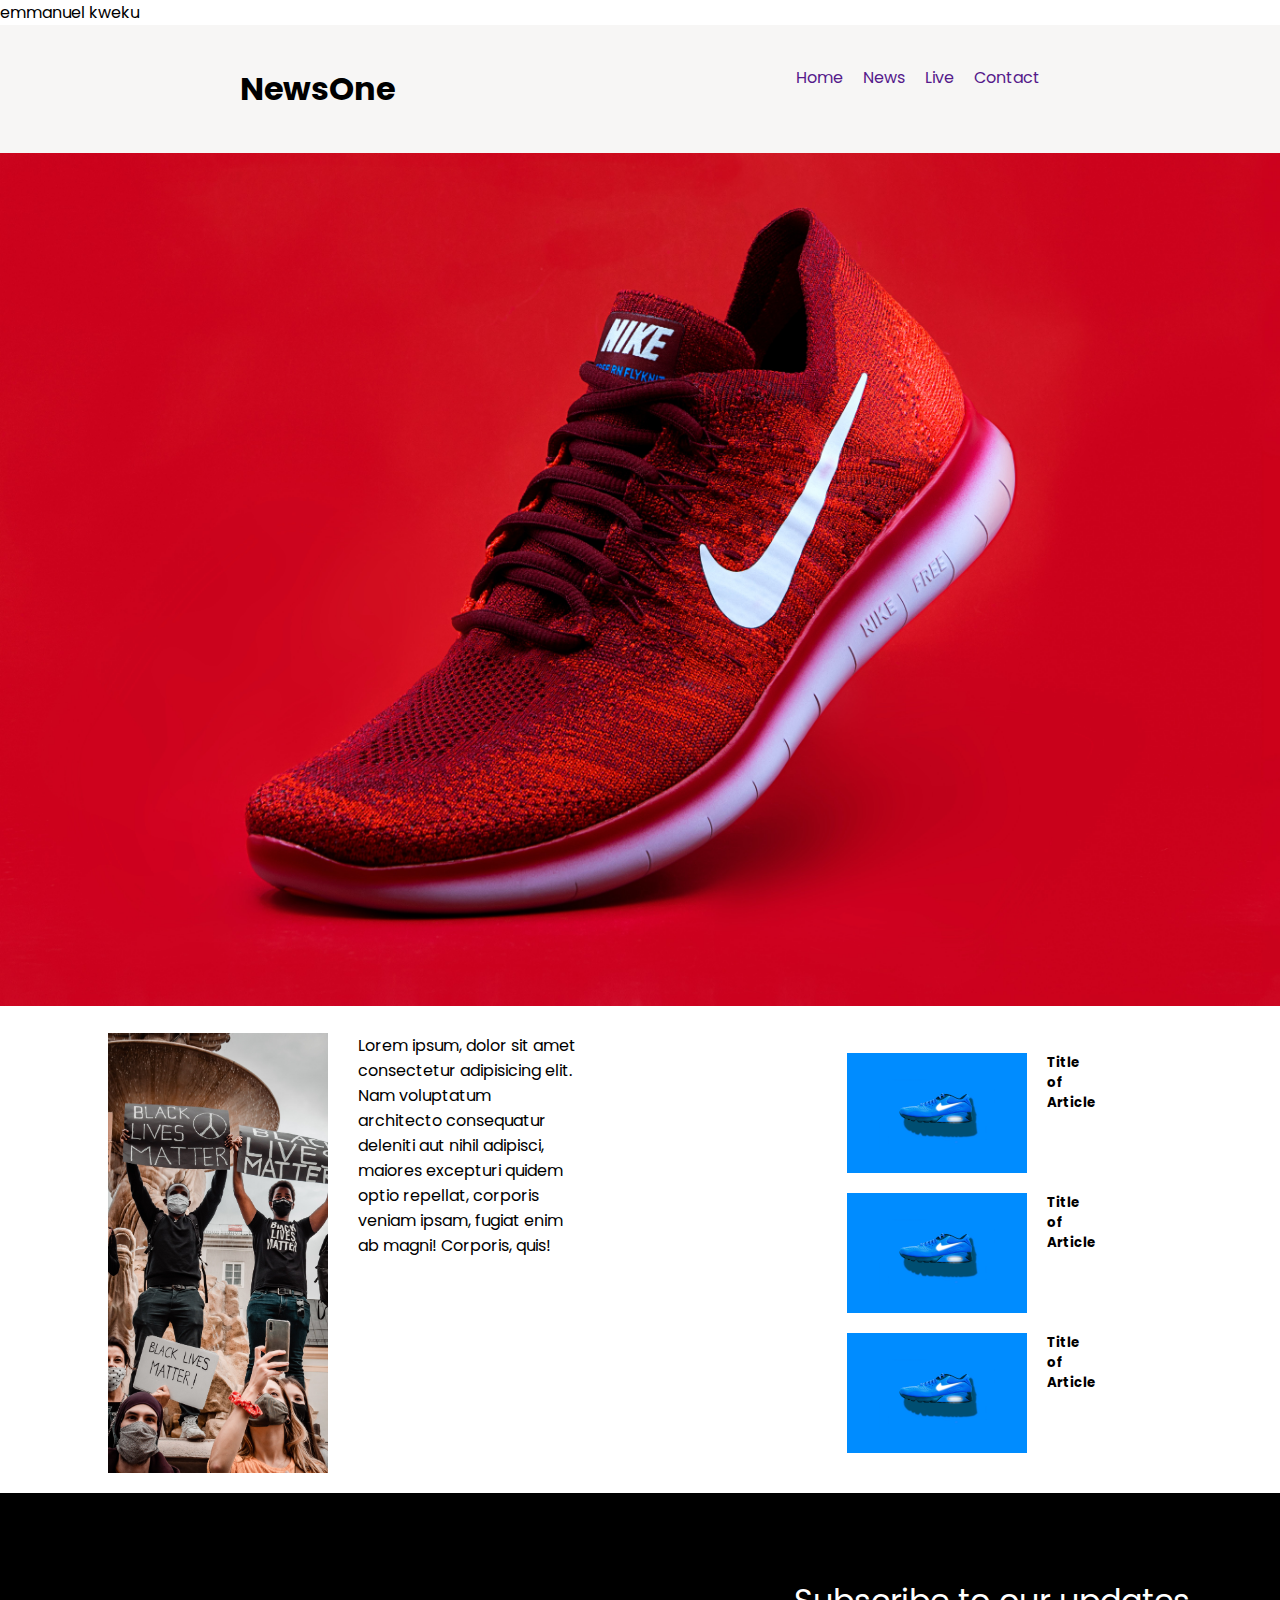
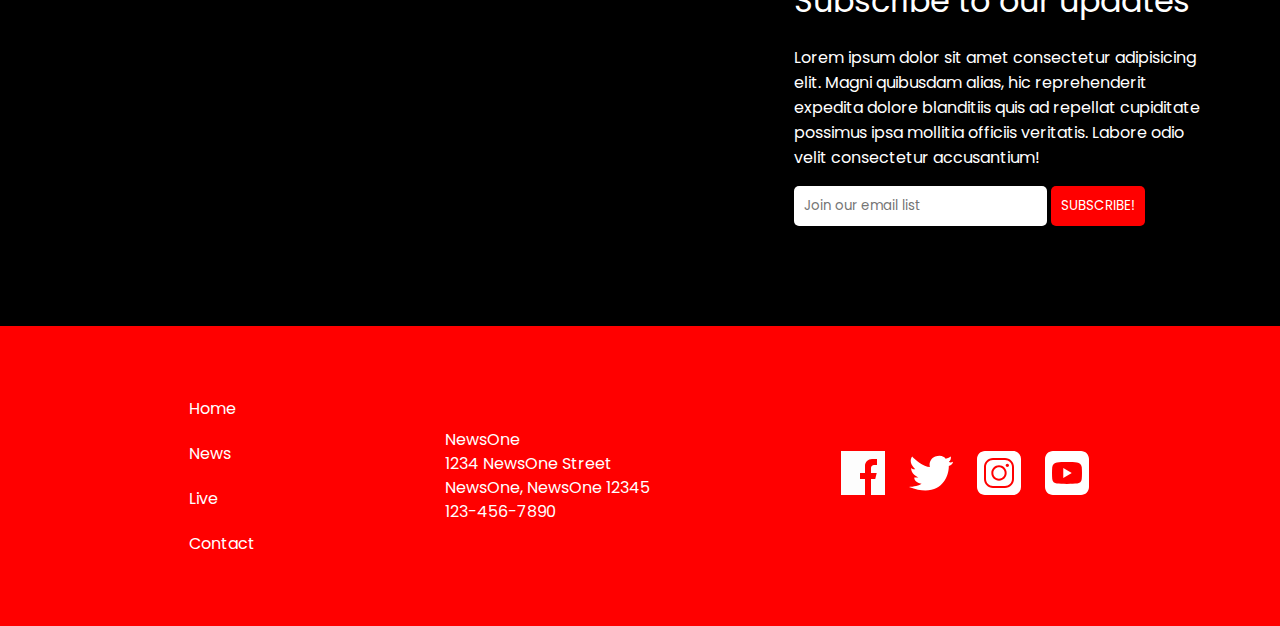
<file: index.html>
<!DOCTYPE html>
<html lang="en">
<head>
    <meta charset="UTF-8">
    <meta http-equiv="X-UA-Compatible" content="IE=edge">
    <meta name="viewport" content="width=device-width, initial-scale=1.0">
    <title>Home</title>
    <link rel="stylesheet" href="./css/main.css">
    <link rel="preconnect" href="https://fonts.googleapis.com">
<link rel="preconnect" href="https://fonts.gstatic.com" crossorigin>
<link href="https://fonts.googleapis.com/css2?family=Poppins:ital,wght@0,100;0,200;0,300;0,400;1,200&display=swap" rel="stylesheet"> 
</head>
<body>
    emmanuel kweku 
    <header>
       <div id="logo">
        <h1 id="logo">NewsOne</h1>

       </div>
        <nav>
            <ul>
                <li><a href="">Home</a></li>
                <li><a href="">News</a></li>
                <li><a href="">Live</a></li>
                <li><a href="">Contact</a></li>
            </ul>
        </nav>
    </header>

    <section class="showcase">
        <div class="image-banner">
            <img src="./images/revolt-164_6wVEHfI-unsplash(1).jpg" alt="Showcase Banner">
        </div>
    </section>

    <!-- Featured Section -->
    <section id="featured-section-container">

      <div class="image-content-container">
        <div>
           <img src="./images/simone-fischer-Rh1FYpKcYLs-unsplash.jpg" alt="">
        </div>

        <div>
            Lorem ipsum, dolor sit amet consectetur adipisicing elit. Nam voluptatum architecto consequatur deleniti aut nihil adipisci, maiores excepturi quidem optio repellat, corporis veniam ipsam, fugiat enim ab magni! Corporis, quis!
        </div>
      </div>

      <div class="listicles-container">
          <div>
           <ul class="listicles">
            <li>
                <img src="./images/alexander-rotker-l8p1aWZqHvE-unsplash.jpg" alt="">
                <h5>Title of Article</h5>
            </li>

            <li>
                <img src="./images/alexander-rotker-l8p1aWZqHvE-unsplash.jpg" alt="">
                <h5>Title of Article</h5>
            </li>

            <li>
                <img src="./images/alexander-rotker-l8p1aWZqHvE-unsplash.jpg" alt="">
                <h5>Title of Article</h5>
            </li>
           </ul>
        </div>
      </div>




    </section>

    <!-- Call to action Section -->
    <section id="call-to-action">
        <div class="youtube-video-container">
            <iframe width="560" height="315" src="https://www.youtube.com/embed/98lCKcf1tqU" title="YouTube video player" frameborder="0" allow="accelerometer; autoplay; clipboard-write; encrypted-media; gyroscope; picture-in-picture; web-share" allowfullscreen></iframe>
        </div>
        <div class="cta-container">
            <h4>Subscribe to our updates</h4>
            <p>
                Lorem ipsum dolor sit amet consectetur adipisicing elit. Magni quibusdam alias, hic reprehenderit expedita dolore blanditiis quis ad repellat cupiditate possimus ipsa mollitia officiis veritatis. Labore odio velit consectetur accusantium!
            </p>
            <form action="">
                <input type="email" placeholder="Join our email list" name="email" id="email">
                <input type="submit" name="submit" id="submit" value="Subscribe!">
            </form>
        </div>

    </section>

    <!-- Footer -->
    <footer>
        <section class="footer-section-1-container">
            <nav class="footer-navigation">
                <ul>
                    <li><a href="">Home</a></li>
                    <li><a href="">News</a></li>
                    <li><a href="">Live</a></li>
                    <li><a href="">Contact</a></li>
                </ul>
            </nav>
        </section>

        <section class="contact-information-container">
            <address>
                <p>NewsOne</p>
                <p>1234 NewsOne Street</p>
                <p>NewsOne, NewsOne 12345</p>
                <p>123-456-7890</p>
            </address>
        </section>

        <section class="social-links-container">
            <ul>
                <li><a href="">
                    <svg xmlns="http://www.w3.org/2000/svg" fill="none" viewBox="0 0 24 24" height="48" width="48"><path fill="#fdfdfd" fill-rule="evenodd" d="M23 1H1V23H13V15H10.5V12H13V8.5C13 6.567 14.567 5 16.5 5H19V8H17.5C16.6716 8 16 8.67157 16 9.5V12H18.8596L18.1096 15H16V23H23V1Z" clip-rule="evenodd"></path></svg>
                </a></li>
                <li><a href="">
                    <svg xmlns="http://www.w3.org/2000/svg" fill="none" viewBox="0 0 24 24" height="48" width="48"><path fill="#ffffff" d="M1 19.0007C16.6171 25.0622 21.0381 13.9748 20.9048 8.50064C22.1733 8.15458 23 7.29115 23 6.4054C21.9524 6.95588 21.4048 6.79943 20.881 6.4054C22.009 5.63716 21.9524 4.54194 21.9524 3.78636C21.425 4.06282 20.4488 4.74626 19.3333 4.83399C18.5875 3.66779 16.7143 2.73876 14.0952 3.78637C11.4762 4.83398 10.9524 7.62764 11.4762 9.02447C8.12381 9.02447 4.14286 5.5324 2.57143 3.78637C0.688138 6.47364 3.07073 9.13917 4.14286 10.0721C3.42812 10.2858 2.57143 10.0721 2.04762 9.54828C2.04762 12.5393 4.66667 13.7387 5.71429 14.2626H3.61905C3.61905 16.3578 6.06349 17.2308 7.28571 17.4054C6.44762 18.2435 3.07104 19.0007 1 19.0007Z"></path></svg>
                </a></li>
                <li><a href="">
                    <svg xmlns="http://www.w3.org/2000/svg" fill="none" viewBox="0 0 24 24" height="48" width="48"><path fill="#ffffff" fill-rule="evenodd" d="M5 1C2.79086 1 1 2.79086 1 5V19C1 21.2091 2.79086 23 5 23H19C21.2091 23 23 21.2091 23 19V5C23 2.79086 21.2091 1 19 1H5ZM4.5 9C4.5 6.51472 6.51472 4.5 9 4.5H15C17.4853 4.5 19.5 6.51472 19.5 9V15C19.5 17.4853 17.4853 19.5 15 19.5H9C6.51472 19.5 4.5 17.4853 4.5 15V9ZM9 5.5C7.067 5.5 5.5 7.067 5.5 9V15C5.5 16.933 7.067 18.5 9 18.5H15C16.933 18.5 18.5 16.933 18.5 15V9C18.5 7.067 16.933 5.5 15 5.5H9ZM17 8.16667C17 8.6269 16.6269 9 16.1667 9C15.7064 9 15.3333 8.6269 15.3333 8.16667C15.3333 7.70643 15.7064 7.33333 16.1667 7.33333C16.6269 7.33333 17 7.70643 17 8.16667ZM8.16667 12C8.16667 9.88291 9.88291 8.16667 12 8.16667C14.1171 8.16667 15.8333 9.88291 15.8333 12C15.8333 14.1171 14.1171 15.8333 12 15.8333C9.88291 15.8333 8.16667 14.1171 8.16667 12ZM12 9.16667C10.4352 9.16667 9.16667 10.4352 9.16667 12C9.16667 13.5648 10.4352 14.8333 12 14.8333C13.5648 14.8333 14.8333 13.5648 14.8333 12C14.8333 10.4352 13.5648 9.16667 12 9.16667Z" clip-rule="evenodd"></path></svg>
                </a></li>
                <li><a href="">
                    <svg xmlns="http://www.w3.org/2000/svg" fill="none" viewBox="0 0 24 24" height="48" width="48"><path fill="#ffffff" fill-rule="evenodd" d="M5 1C2.79086 1 1 2.79086 1 5V19C1 21.2091 2.79086 23 5 23H19C21.2091 23 23 21.2091 23 19V5C23 2.79086 21.2091 1 19 1H5ZM4.5 12.0001C4.5 10.9258 4.55074 9.91345 4.61708 9.06328C4.71717 7.78054 5.71573 6.79415 6.97647 6.70464C8.18778 6.61864 9.84257 6.54553 12 6.54553C14.1574 6.54553 15.8122 6.61864 17.0235 6.70464C18.2843 6.79415 19.2828 7.78054 19.3829 9.06328C19.4493 9.91345 19.5 10.9258 19.5 12.0001C19.5 13.1129 19.4456 14.1592 19.3757 15.0276C19.2761 16.2665 18.3319 17.213 17.1139 17.2977C15.8907 17.3827 14.1784 17.4546 12 17.4546C9.82159 17.4546 8.10925 17.3827 6.88606 17.2977C5.66808 17.213 4.72388 16.2665 4.62426 15.0276C4.55444 14.1592 4.5 13.1129 4.5 12.0001ZM10.1364 9.45462L14.3864 12.0001L10.1364 14.5455V9.45462Z" clip-rule="evenodd"></path></svg>
                </a></li>
            </ul>
            </ul>
        </section>
    </footer>

    

</body>
</html>
</file>
<file: css/main.css>
/* Reset */
*{
    margin: 0;
    padding: 0;
    box-sizing: border-box;
    font-family: 'Poppins', sans-serif;
}

/* Header Styles */
header{

    display:flex;
    background:#f7f6f5;
    justify-content: space-around;
    padding: 40px;
    min-height: 100px;
    flex-wrap: wrap;

}

header ul{
    display:flex;
    list-style: none;
    gap: 20px;
    flex-wrap: wrap;

}

header ul li a{
    text-decoration: none;
}

/* Showcase Styles */
section.showcase{
    width: 100%;
    overflow: hidden;
}

div.image-banner img{
    width:100%;
    height: 100%;
    object-fit: cover;

}

/* Featured Section Styles */

/* This is the main container of the second section */

section#featured-section-container{

    display: flex;
    justify-content: space-evenly;
    flex-wrap: wrap;
    padding: 20px 0;
}

section#featured-section-container div{
    width:500px;
    display: flex;;

    justify-content: space-around;
}

section#featured-section-container div div{
    width:220px;
}

section#featured-section-container div div img{
    width:100%;
    height: 100%;
    object-fit: cover;
}

ul.listicles{
    list-style: none;
    display: flex;
    flex-direction: column;
    gap: 20px;
    padding: 20px;
    width: 500px;
}

ul.listicles li{
    display: flex;
    gap: 20px;
}



/* Article styles */

div.list-of-articles-container{
    display:flex;
    flex-direction: column;
   min-height: 300px;
   max-width: 500px;
    gap: 20px;
    /* background:rgb(246, 174, 241); */

    
}
div.article-container{
    display:flex;
  
    gap: 20px;
}
div.article-image-container{
    width:220px;
    height: 120px;
    overflow: hidden;
}

div.article-image-container img{
    width:100%;
    height: 100%;
    object-fit: cover;
}

/* Call to action Section Styles */

section#call-to-action{
    display:flex;
    justify-content: space-between;
    align-items: center;
    min-height: 300px;
    padding:20px 0;
    flex-wrap: wrap;
    background-color: black;

}

div.youtube-video-container{
    max-width: 550px;
    /* display: flex;
    justify-content: center;
    align-items: center; */
    /* width: 50%; */

}

div.cta-container{
    max-width: 550px;

    color: white;
    display: flex;
 
    justify-content: center;
    flex-direction: column;
    text-align: left;
    padding: 4rem;

}

div.cta-container h4{
    font-size: 2rem;
    font-weight: 400;
    margin-bottom: 20px;
}

div.cta-container p{
    margin-bottom: 1rem;
}

div form input[type="email"]{
    width: 60%;
    padding: 10px;
    border-radius: 5px;
    border: none;
    outline: none;
    margin-bottom: 1rem;
}

div form input[type="submit"]{
    padding:10px;
    outline: none;
    border: none;
    border-radius: 5px;
    background-color: red;
    color:white;
    cursor: pointer;
    text-transform: uppercase;
}

div form input[type="submit"]:hover{
    background-color: rgb(99, 2, 234);
}


footer{
    display:flex;
    justify-content: space-evenly;
    align-items: center;
    min-height: 300px;
    padding:20px 0;
    flex-wrap: wrap;

}

section.footer-section-1-container ul{
 list-style: none;
}

section.footer-section-1-container ul li{
    padding: 10px 0;

}
section.footer-section-1-container ul li a{
    text-decoration: none;
 
}

footer{
    background-color: red;
    color:white;
}

footer section ul li a{
    color:white;
}


footer address{
    font-style: normal;
    line-height: 1.5;
}

footer section.social-links-container ul{
    display:flex;
    gap:20px;
    list-style: none;

}

footer section.social-links-container ul li a{
    text-decoration: none;
  
}
</file>
